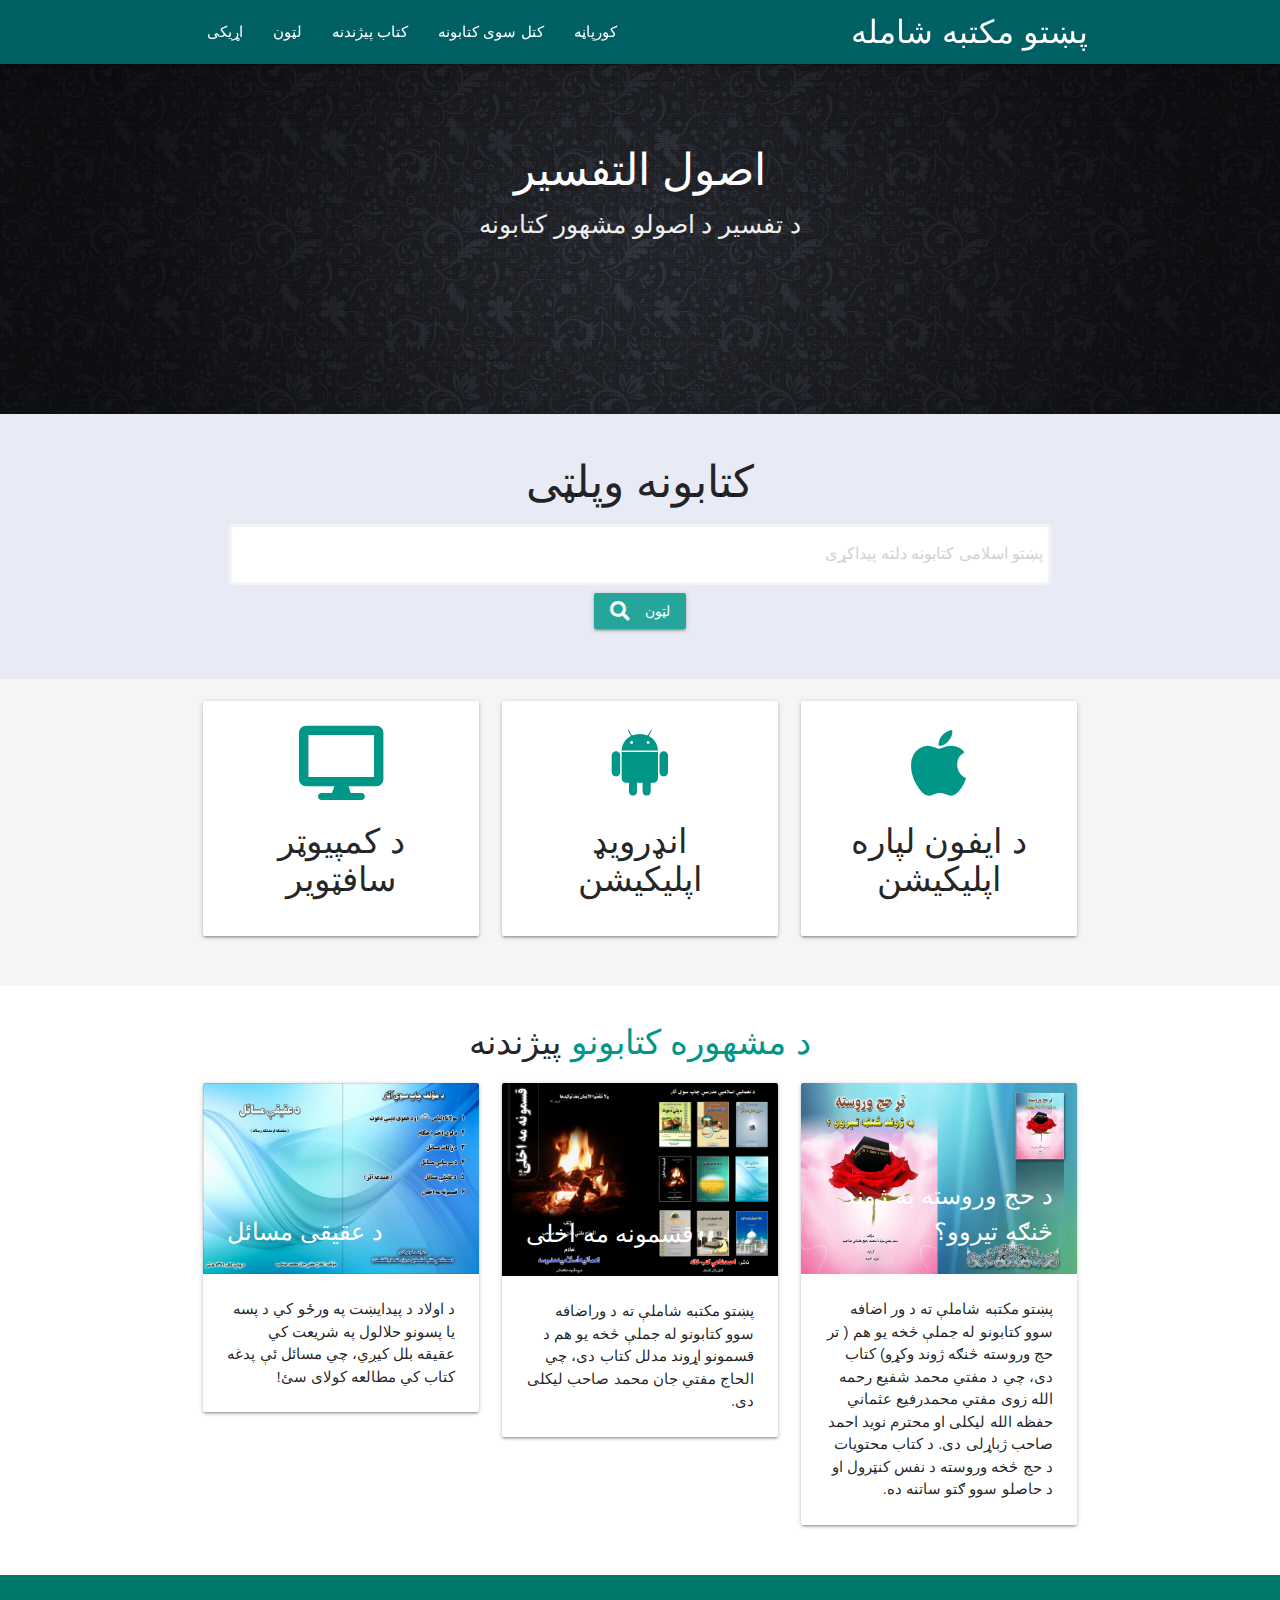
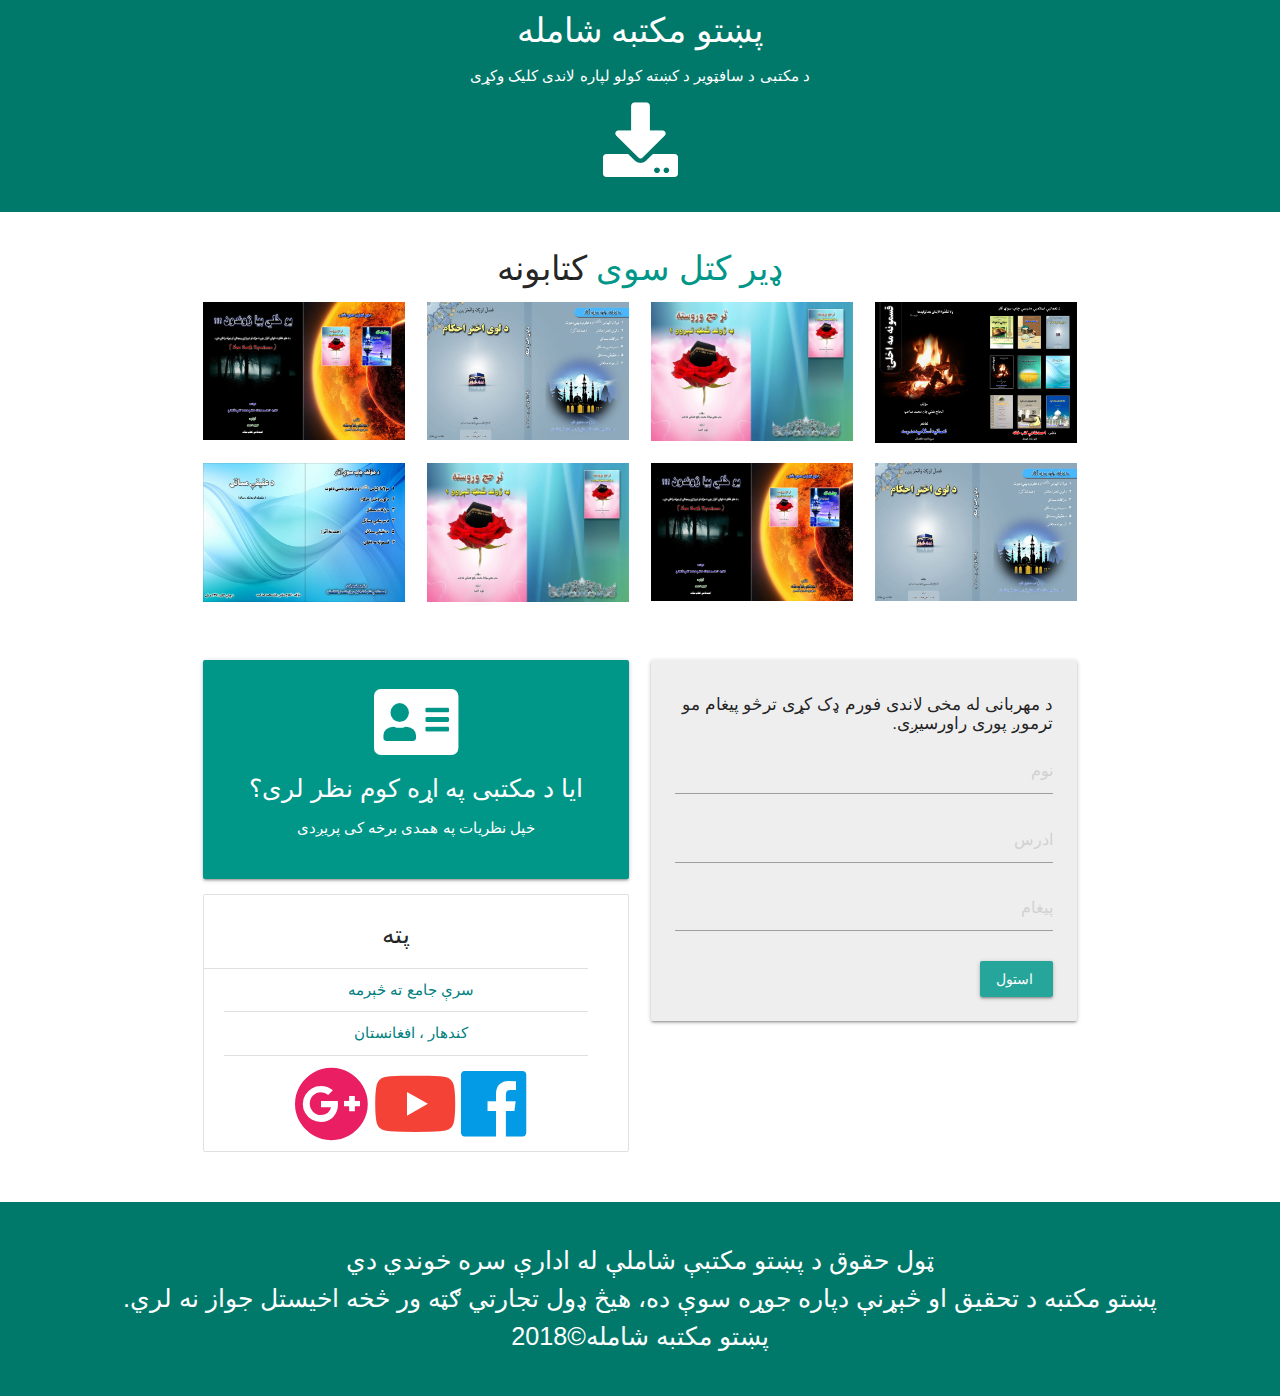
<file: index.html>
<!DOCTYPE html>
  <html dir="rtl"  lang="ar" >
    <head>
      <!--Import Google Icon Font-->
      <link href="https://fonts.googleapis.com/icon?family=Material+Icons" rel="stylesheet">
      <!--Import materialize.css-->
      <link type="text/css" rel="stylesheet" href="css/materialize.min.css"  media="screen,projection"/>
      <link type="text/css" rel="stylesheet" href="css/main.css">
  <link rel="stylesheet" href="css/all.css">

<!--<link rel="stylesheet" href="https://use.fontawesome.com/releases/v5.2.0/css/all.css" integrity="sha384-hWVjflwFxL6sNzntih27bfxkr27PmbbK/iSvJ+a4+0owXq79v+lsFkW54bOGbiDQ" crossorigin="anonymous">
      <!--Let browser know website is optimized for mobile-->
      <meta name="viewport" content="width=device-width, initial-scale=1.0"/>
      <!--<link rel="stylesheet" href="https://use.fontawesome.com/releases/v5.2.0/css/all.css" integrity="sha384-hWVjflwFxL6sNzntih27bfxkr27PmbbK/iSvJ+a4+0owXq79v+lsFkW54bOGbiDQ" crossorigin="anonymous">-->
      <title>پښتو مکتبه شامله </title>
      <meta http-equiv="Content-Type" content="text/html; charset=utf-8"/>
    </head>

    <body id="home" class="scrollspy">

      <div class="navbar-fixed">
      <nav class=" cyan darken-4">
        <div class="container">
          <div class="nav-wrapper">
            <a href="#" class="brand-logo">پښتو مکتبه شامله
            </a>
            <a href="#"data-target="mobile-nav" class="sidenav-trigger">
              <i class="fas fa-bars"></i>
            </a>
            <ul class="lift hide-on-med-and-down">
              <li>
                <a href="#contact">اړیکی</a>
              </li>
              <li>
                <a href="#search">لټون</a>
              </li>
              <li>
                <a href="#popular">کتاب پیژندنه</a>
              </li>
              <li>
                <a href="#Gallary">کتل سوی کتابونه</a>
              </li>
              <li>
                <a href="#home">کورپاڼه</a>
              </li>
            </ul>
          </div>
        </div>
      </nav>

      </div>
      <ul class="sidenav" id="mobile-nav">
              <li>
                <a href="#home">کورپاڼه</a>
              </li>
              <li>
                <a href="#search">لټون</a>
              </li>
              <li>
                <a href="#popular">کتاب پیژندنه</a>
              </li>
              <li>
                <a href="#Gallary">کتل سوی کتابونه</a>
              </li>
              <li>
                <a href="#contact">اړیکی</a>
              </li>
            </ul>
            <!--Section: silder-->
            <section class="slider">
              <div class="slider">
   <ul class="slides">
     <li>
       <img src="img/1.jpg"> <!-- random image -->
       <div class="caption center-align">
         <h3>اصول التفسیر</h3>
         <h5 class="light grey-text text-lighten-3">د تفسیر د اصولو مشهور کتابونه </h5>
       </div>
     </li>
     <li>
       <img src="img/2.jpg"> <!-- random image -->
       <div class="caption center-align">
         <h3>اصول الحدیث</h3>
         <h5 class="light grey-text text-lighten-3">د احادیثو د اصولو مشهور کتابونه</h5>
       </div>
     </li>
     <li>
       <img src="img/3.jpg"> <!-- random image -->
       <div class="caption center-align">
         <h3>اصول الفقه</h3>
         <h5 class="light grey-text text-lighten-3">د فقهی حنفی مشهور کتابونه</h5>
       </div>
     </li>
     <li>
       <img src="img/4.jpg"> <!-- random image -->
       <div class="caption center-align">
         <h3>تصوف او عرفان</h3>
         <h5 class="light grey-text text-lighten-3">د تصوف اړوند مشهور او پیژندل  سوی کتابونه</h5>
       </div>
     </li>
   </ul>
 </div>

            </section>
            <!--section: search -->
            <section id="search" class="section section-search indigo lighten-5 deep-purple darken-4text center scrollspy">
              <div class="container">
                <div class="row">
                  <div class="co1 s12">
                    <h3>کتابونه وپلټی</h3>
                    <div class="input-field">
                      <input type="text" class=" white grey darken-1-text autocomplete" id="autocomplete-input" placeholder="پښتو اسلامی کتابونه دلته پیداکړی"><br>
                      <a class=" waves-effect waves-light  btn"><i class=" left fas fa-search"></i>لټون</a>

                    </div>

                  </div>

                </div>

              </div>

            </section>
            <!-- Section: Icon boxes-->
            <section class="section section-icons grey lighten-4 center">
          <div class="container large">
            <div class="row">
              <div class="col s12 m4">
                <div class=" card-panel large">
                  <a href="#" class="teal-text">
                  <i class="fas fa-desktop fa-5x"></i>
              </a>
                  <h4>د کمپیوټر سافټویر</h4>

                </div>

              </div>
              <div class="col s12 m4">
                <div class=" card-panel">
                  <a href="#" class=" teal-text">
             				 <i class="fab fa-android fa-5x"></i>

             			</a>


                  <h4>انډرویډ اپلیکیشن</h4>

                </div>

              </div>
              <div class="col s12 m4">
                <div class=" card-panel">
                  <a href="#" class="teal-text">
                  <i class="fab fa-apple fa-5x"></i>
              </a>
                  <h4>د ایفون لپاره اپلیکیشن</h4>

                </div>

              </div>


              </div>

            </div>
          </div>

            </section>
            <!-- Section:popular places-->
            <section id="popular" class="section section-popular scrollspy">
            	<div class="container">
            	<div class="row">
            		<h4 class="center">
            			<span class="teal-text"> د مشهوره کتابونو</span>
            	پیژندنه	</h4>
            		<div class=" col s12 m4">
            			<div class="card">
            				<div class="card-image">

            			<img src="img/14.jpg">
            			<span class=" card-title">د عقیقی مسائل</span>
            				</div>
            				<div class="card-content">
                    د اولاد د پيدايښت په ورځو کي د پسه يا پسونو حلالول په شريعت کي عقيقه بلل کيږي، چي مسائل ئې پدغه کتاب کي مطالعه کولاى سئ!
            				</div>
            			</div>
            			</div>
            			<div class=" col s12 m4">
            			<div class="card">
            				<div class="card-image">

            			<img src="img/13.jpg">
            			<span class=" card-title">قسمونه مه اخلی</span>
            				</div>
            				<div class="card-content">
            					پښتو مکتبه شاملې ته د وراضافه سوو کتابونو له جملې څخه يو هم د قسمونو اړوند مدلل کتاب دى، چي الحاج مفتي جان محمد صاحب ليکلى دى.
            				</div>
            			</div>
            			</div>
            			<div class=" col s12 m4">
            			<div class="card">
            				<div class="card-image">

            			<img src="img/10.jpg">
            			<span class=" card-title">د حج وروسته به ژوند څنګه تیروو؟</span>
            				</div>
            				<div class="card-content">
                      پښتو مکتبه شاملې ته د ور اضافه سوو کتابونو له جملې څخه يو هم ( تر حج وروسته څنګه ژوند وکړو) کتاب دی، چي د مفتي محمد شفيع رحمه الله زوی مفتي محمدرفيع عثماني حفظه الله ليکلی او محترم نويد احمد صاحب ژباړلی دی.
د کتاب محتويات د حج څخه وروسته د نفس کنټرول او د حاصلو سوو ګتو ساتنه ده.
            				</div>
            			</div>
            			</div>
            			</div>
            			</div>


            </section>
            <!--Section : Follow -->
             <section class="section section-follow teal darken-2 white-text center">
             	<div class="row">
             		<div class="col s12">
             			<h4>پښتو مکتبه شامله </h4>
             			<p>د مکتبی د سافټویر د کښته کولو لپاره لاندی کلیک وکړی</p>
             			<a href="#" class=" white-text">
             				 <i class="fas fa-download fa-5x"></i>

             			</a>

             		</div>
             	</div>

             </section >
             <!-- section: Gallary-->
             <section id="Gallary" class="section section-gallery scrollspy">
               <div class="container">
                 <h4 class="center">
                   <span class=" teal-text"> ډیر کتل سوی </span>
                   کتابونه
                 </h4>
                 <div class="row">
                   <div class="col s12 m3">
                     <img src="img/8.jpg" alt="" class=" materialboxed responsive-img">

                   </div>
                   <div class="col s12 m3">
                     <img src="img/9.jpg" alt="" class=" materialboxed responsive-img">

                   </div>
                   <div class="col s12 m3">
                     <img src="img/10.jpg" alt="" class=" materialboxed responsive-img">

                   </div>
                   <div class="col s12 m3">
                     <img src="img/13.jpg" alt="" class=" materialboxed responsive-img">

                   </div>


                 </div>
                 <div class="row">
                   <div class="col s12 m3">
                     <img src="img/14.jpg" alt="" class=" materialboxed responsive-img">

                   </div>
                   <div class="col s12 m3">
                     <img src="img/10.jpg" alt="" class=" materialboxed responsive-img">

                   </div>
                   <div class="col s12 m3">
                     <img src="img/8.jpg" alt="" class=" materialboxed responsive-img">

                   </div>
                   <div class="col s12 m3">
                     <img src="img/9.jpg" alt="" class=" materialboxed responsive-img">

                   </div>


                 </div>


               </div>

             </section>
             <!--Section : contact -->
             <section id="contact" class="section section-contact scrollspy">
               <div class="container">
                 <div class="row">
                   <div class="col s12 m6">
                     <div class="card-panel teal white-text center">
                      <!-- <i class="large material-icons">email</i>-->
                       <i class="fas fa-address-card fa-5x"></i>
                       <h5>ایا د مکتبی په اړه کوم نظر لری؟ </h5>
                       <p> خپل نظریات په همدی برخه کی پریږدی</p>

                     </div>
                     <ul class="collection with-header">
                       <li class="collection-header center">
                         <h5>پته</h5>
                       </li>
                       <li class="collection-item center">سرې جامع ته څېرمه</li>
                       <li class="collection-item center"> کندهار ، افغانستان</li>
                       <li class="collection-item center teal-text">
                         <a href="#"><i class=" blue-text-darken-4  fab fa-facebook fa-5x " id="social"></i></a>
                         <a href="#"> <i class=" red-text fab fa-youtube fa-5x"></i></a>
                         <a href="#"><i class="  pink-text text fab fa-google-plus fa-5x"></i></a>
                       </li>
                     </ul>
                   </div>
                   <div class="col s12 m6">
                     <div class="card-panel grey lighten-3">
                       <h6> د مهربانی له مخی لاندی فورم ډک کړی ترڅو پیغام مو ترموږ پوری راورسیږی.</h6>
                       <div class="input-field">
                         <input type="text" placeholder="نوم">

                       </div>
                       <div class="input-field">
                         <input type="text" placeholder="ادرس">

                       </div>
                       <div class="input-field">
                          <textarea class="materialize-textarea"  placeholder="پیغام"></textarea>

                       </div>
                       <input type="submit" value=" استول" class="btn">

                     </div>

                   </div>
                 </div>
               </div>

             </section>
             <!-- Section: footer-->
             <footer class="section teal darken-2 white-text center">
             	<p class="flow-text">ټول حقوق د پښتو مکتبې شاملې له ادارې سره خوندي دي
                <br>پښتو مکتبه د تحقيق او څېړنې دپاره جوړه سوې ده، هيڅ ډول تجارتي ګټه ور څخه اخيستل جواز نه لري.
                <br> پښتو مکتبه شامله&copy;2018</p>

             </footer>
      <!--JavaScript at end of body for optimized loading-->
      <script type="text/javascript" src="js/materialize.min.js"></script>
      <script>
        // sidenavigation menu
        const sideNav = document.querySelector('.sidenav');
        M.Sidenav.init(sideNav,{});
        //slider
        const slider = document.querySelector('.slider');
        M.Slider.init(slider,{
          indicators:false,
          height:350,
          transition:450,
          interval: 2000,
        });

        <!--autocomplete-->
        const ac= document.querySelector('.autocomplete');
        M.Autocomplete.init(ac,{
          data :{
            "اصول الفقه":null,
              "کابلی تفسیر":null,
                "تفسیر مظهری":null,
                  "کنز الاعمال":null,
          }
        });
//<!--Material-->
const mb = document.querySelectorAll('.materialboxed');
M.Materialbox.init(mb,{});
// Scrollspy
const ss = document.querySelectorAll('.scrollspy');
M.ScrollSpy.init(ss, {});
      </script>
    </body>
  </html>
</file>
<file: css/main.css>
.section-search input{

  padding: 5px !important;
  font-size:  16px !important;
  width:  90% !important;
  border: #f4f4f4 3px solid !important;
  border-radius: 5px !important;


}

.image-logo img{

  width: 20 px !important;
  height: 40 px !important;

}
.collection-item{
  margin-left: 20px !important;
  color: teal !important;
}
</file>
